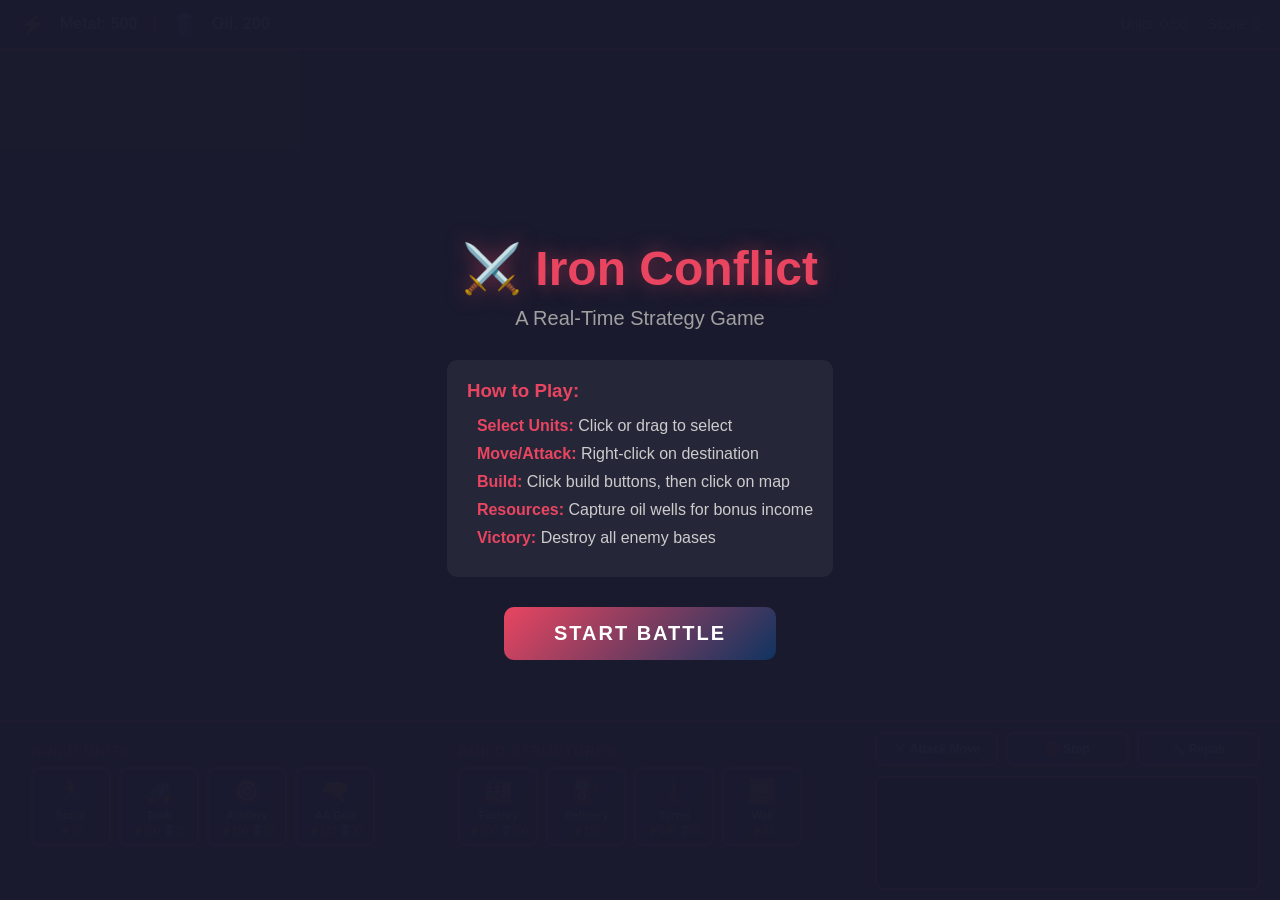
<file: index.html>
<!DOCTYPE html>
<html lang="en">
<head>
    <meta charset="UTF-8">
    <meta name="viewport" content="width=device-width, initial-scale=1.0">
    <title>Iron Conflict - RTS Game</title>
    <link rel="stylesheet" href="styles.css">
</head>
<body>
    <div id="game-container">
        <canvas id="gameCanvas"></canvas>
        
        <!-- Top UI Bar -->
        <div id="top-ui">
            <div class="resource-display">
                <span class="resource-icon">⚡</span>
                <span id="metal-display">Metal: 0</span>
                <span class="resource-separator">|</span>
                <span class="resource-icon">🛢️</span>
                <span id="oil-display">Oil: 0</span>
            </div>
            <div class="game-info">
                <span id="population-display">Units: 0/50</span>
                <span id="score-display">Score: 0</span>
            </div>
        </div>
        
        <!-- Bottom Control Panel -->
        <div id="bottom-ui">
            <div class="unit-selector" id="unit-selector">
                <div class="selector-title">Build Units</div>
                <div class="unit-buttons">
                    <button class="unit-btn" data-unit="scout" title="Scout - Fast recon unit">
                        <div class="unit-icon">🏃</div>
                        <div class="unit-name">Scout</div>
                        <div class="unit-cost">⚡50</div>
                    </button>
                    <button class="unit-btn" data-unit="tank" title="Tank - Heavy assault">
                        <div class="unit-icon">🚜</div>
                        <div class="unit-name">Tank</div>
                        <div class="unit-cost">⚡100 🛢️25</div>
                    </button>
                    <button class="unit-btn" data-unit="artillery" title="Artillery - Long range">
                        <div class="unit-icon">🎯</div>
                        <div class="unit-name">Artillery</div>
                        <div class="unit-cost">⚡150 🛢️50</div>
                    </button>
                    <button class="unit-btn" data-unit="anti-air" title="Anti-Air - Defense">
                        <div class="unit-icon">🔫</div>
                        <div class="unit-name">AA Gun</div>
                        <div class="unit-cost">⚡120 🛢️30</div>
                    </button>
                </div>
            </div>
            
            <div class="building-selector" id="building-selector">
                <div class="selector-title">Build Structures</div>
                <div class="building-buttons">
                    <button class="building-btn" data-building="factory" title="Factory - Produces units">
                        <div class="building-icon">🏭</div>
                        <div class="building-name">Factory</div>
                        <div class="building-cost">⚡200 🛢️100</div>
                    </button>
                    <button class="building-btn" data-building="refinery" title="Refinery - Produces oil">
                        <div class="building-icon">⛽</div>
                        <div class="building-name">Refinery</div>
                        <div class="building-cost">⚡150</div>
                    </button>
                    <button class="building-btn" data-building="turret" title="Turret - Defensive structure">
                        <div class="building-icon">🗼</div>
                        <div class="building-name">Turret</div>
                        <div class="building-cost">⚡100 🛢️50</div>
                    </button>
                    <button class="building-btn" data-building="wall" title="Wall - Blocks enemies">
                        <div class="building-icon">🧱</div>
                        <div class="building-name">Wall</div>
                        <div class="building-cost">⚡25</div>
                    </button>
                </div>
            </div>
            
            <div class="action-panel">
                <div class="action-buttons">
                    <button id="attack-move-btn" class="action-btn" title="Attack Move">
                        ⚔️ Attack Move
                    </button>
                    <button id="stop-btn" class="action-btn" title="Stop">
                        🛑 Stop
                    </button>
                    <button id="repair-btn" class="action-btn" title="Repair">
                        🔧 Repair
                    </button>
                </div>
                <div class="minimap-container">
                    <canvas id="minimap"></canvas>
                </div>
            </div>
        </div>
        
        <!-- Build Mode Overlay -->
        <div id="build-overlay" class="hidden">
            <div class="build-info">
                <span id="build-name">Building...</span>
                <span id="build-cost"></span>
            </div>
            <button id="cancel-build" class="cancel-btn">Cancel (ESC)</button>
        </div>
        
        <!-- Game Over Screen -->
        <div id="game-over" class="hidden">
            <div class="game-over-content">
                <h1 id="game-over-title">Game Over</h1>
                <p id="game-over-message"></p>
                <button id="restart-btn" class="restart-btn">Play Again</button>
            </div>
        </div>
        
        <!-- Start Screen -->
        <div id="start-screen">
            <div class="start-content">
                <h1>⚔️ Iron Conflict</h1>
                <p class="game-subtitle">A Real-Time Strategy Game</p>
                <div class="instructions">
                    <h3>How to Play:</h3>
                    <ul>
                        <li><strong>Select Units:</strong> Click or drag to select</li>
                        <li><strong>Move/Attack:</strong> Right-click on destination</li>
                        <li><strong>Build:</strong> Click build buttons, then click on map</li>
                        <li><strong>Resources:</strong> Capture oil wells for bonus income</li>
                        <li><strong>Victory:</strong> Destroy all enemy bases</li>
                    </ul>
                </div>
                <button id="start-game-btn" class="start-btn">Start Battle</button>
            </div>
        </div>
    </div>
    
    <script src="script.js"></script>
</body>
</html>
</file>
<file: styles.css>
* {
    margin: 0;
    padding: 0;
    box-sizing: border-box;
}

body {
    font-family: 'Segoe UI', Tahoma, Geneva, Verdana, sans-serif;
    background: #1a1a2e;
    overflow: hidden;
    height: 100vh;
    width: 100vw;
}

#game-container {
    position: relative;
    width: 100%;
    height: 100%;
}

#gameCanvas {
    display: block;
    background: #2d5016;
    cursor: crosshair;
}

/* Top UI Bar */
#top-ui {
    position: absolute;
    top: 0;
    left: 0;
    right: 0;
    height: 50px;
    background: linear-gradient(180deg, #16213e 0%, #1a1a2e 100%);
    border-bottom: 2px solid #e94560;
    display: flex;
    justify-content: space-between;
    align-items: center;
    padding: 0 20px;
    z-index: 100;
}

.resource-display {
    display: flex;
    align-items: center;
    gap: 15px;
    color: #fff;
    font-size: 16px;
    font-weight: bold;
}

.resource-icon {
    font-size: 20px;
}

.resource-separator {
    color: #e94560;
}

.game-info {
    display: flex;
    gap: 20px;
    color: #fff;
    font-size: 14px;
}

/* Bottom UI Panel */
#bottom-ui {
    position: absolute;
    bottom: 0;
    left: 0;
    right: 0;
    height: 180px;
    background: linear-gradient(0deg, #16213e 0%, #1a1a2e 100%);
    border-top: 2px solid #e94560;
    display: flex;
    padding: 10px 20px;
    gap: 20px;
    z-index: 100;
}

.unit-selector, .building-selector {
    flex: 1;
    background: rgba(255, 255, 255, 0.05);
    border-radius: 10px;
    padding: 10px;
    border: 1px solid rgba(233, 69, 96, 0.3);
}

.selector-title {
    color: #e94560;
    font-size: 14px;
    font-weight: bold;
    margin-bottom: 8px;
    text-transform: uppercase;
    letter-spacing: 1px;
}

.unit-buttons, .building-buttons {
    display: flex;
    gap: 8px;
    flex-wrap: wrap;
}

.unit-btn, .building-btn {
    background: linear-gradient(135deg, #0f3460 0%, #16213e 100%);
    border: 2px solid #e94560;
    border-radius: 8px;
    padding: 8px;
    min-width: 80px;
    cursor: pointer;
    transition: all 0.2s ease;
    color: #fff;
    display: flex;
    flex-direction: column;
    align-items: center;
    gap: 4px;
}

.unit-btn:hover, .building-btn:hover {
    background: linear-gradient(135deg, #e94560 0%, #0f3460 100%);
    transform: scale(1.05);
}

.unit-btn:disabled, .building-btn:disabled {
    opacity: 0.5;
    cursor: not-allowed;
    transform: none;
}

.unit-icon, .building-icon {
    font-size: 24px;
}

.unit-name, .building-name {
    font-size: 11px;
    font-weight: bold;
}

.unit-cost, .building-cost {
    font-size: 10px;
    color: #ffd700;
}

.action-panel {
    flex: 1;
    display: flex;
    flex-direction: column;
    gap: 10px;
}

.action-buttons {
    display: flex;
    gap: 8px;
}

.action-btn {
    flex: 1;
    background: linear-gradient(135deg, #0f3460 0%, #16213e 100%);
    border: 2px solid #e94560;
    border-radius: 8px;
    padding: 8px;
    color: #fff;
    font-size: 12px;
    font-weight: bold;
    cursor: pointer;
    transition: all 0.2s ease;
}

.action-btn:hover {
    background: linear-gradient(135deg, #e94560 0%, #0f3460 100%);
}

.minimap-container {
    flex: 1;
    background: #000;
    border: 2px solid #e94560;
    border-radius: 8px;
    overflow: hidden;
}

#minimap {
    width: 100%;
    height: 100%;
}

/* Build Overlay */
#build-overlay {
    position: absolute;
    top: 60px;
    left: 50%;
    transform: translateX(-50%);
    background: rgba(22, 33, 62, 0.95);
    border: 2px solid #e94560;
    border-radius: 10px;
    padding: 15px 25px;
    display: flex;
    align-items: center;
    gap: 20px;
    z-index: 200;
}

.build-info {
    color: #fff;
    font-size: 16px;
    font-weight: bold;
}

.cancel-btn {
    background: #e94560;
    border: none;
    color: #fff;
    padding: 8px 16px;
    border-radius: 5px;
    cursor: pointer;
    font-weight: bold;
}

.cancel-btn:hover {
    background: #ff6b6b;
}

/* Start Screen */
#start-screen {
    position: absolute;
    top: 0;
    left: 0;
    right: 0;
    bottom: 0;
    background: rgba(26, 26, 46, 0.98);
    display: flex;
    justify-content: center;
    align-items: center;
    z-index: 300;
}

.start-content {
    text-align: center;
    color: #fff;
    max-width: 600px;
    padding: 40px;
}

.start-content h1 {
    font-size: 48px;
    margin-bottom: 10px;
    color: #e94560;
    text-shadow: 0 0 20px rgba(233, 69, 96, 0.5);
}

.game-subtitle {
    font-size: 20px;
    margin-bottom: 30px;
    color: #a0a0a0;
}

.instructions {
    background: rgba(255, 255, 255, 0.05);
    border-radius: 10px;
    padding: 20px;
    margin-bottom: 30px;
    text-align: left;
}

.instructions h3 {
    color: #e94560;
    margin-bottom: 15px;
}

.instructions ul {
    list-style: none;
    padding-left: 10px;
}

.instructions li {
    margin-bottom: 10px;
    color: #ccc;
}

.instructions strong {
    color: #e94560;
}

.start-btn {
    background: linear-gradient(135deg, #e94560 0%, #0f3460 100%);
    border: none;
    color: #fff;
    padding: 15px 50px;
    font-size: 20px;
    font-weight: bold;
    border-radius: 10px;
    cursor: pointer;
    transition: all 0.3s ease;
    text-transform: uppercase;
    letter-spacing: 2px;
}

.start-btn:hover {
    transform: scale(1.1);
    box-shadow: 0 0 30px rgba(233, 69, 96, 0.6);
}

/* Game Over Screen */
#game-over {
    position: absolute;
    top: 0;
    left: 0;
    right: 0;
    bottom: 0;
    background: rgba(26, 26, 46, 0.95);
    display: flex;
    justify-content: center;
    align-items: center;
    z-index: 300;
}

.game-over-content {
    text-align: center;
    color: #fff;
}

.game-over-content h1 {
    font-size: 60px;
    margin-bottom: 20px;
    color: #e94560;
}

.game-over-content p {
    font-size: 24px;
    margin-bottom: 30px;
}

.restart-btn {
    background: linear-gradient(135deg, #e94560 0%, #0f3460 100%);
    border: none;
    color: #fff;
    padding: 15px 40px;
    font-size: 18px;
    font-weight: bold;
    border-radius: 10px;
    cursor: pointer;
    transition: all 0.3s ease;
}

.restart-btn:hover {
    transform: scale(1.1);
    box-shadow: 0 0 30px rgba(233, 69, 96, 0.6);
}

.hidden {
    display: none !important;
}

.selection-box {
    position: absolute;
    border: 2px dashed #00ff00;
    background: rgba(0, 255, 0, 0.1);
    pointer-events: none;
    z-index: 50;
}

.context-menu {
    position: absolute;
    background: rgba(22, 33, 62, 0.95);
    border: 2px solid #e94560;
    border-radius: 8px;
    padding: 5px;
    z-index: 150;
    display: none;
}

.context-menu button {
    background: transparent;
    border: none;
    color: #fff;
    padding: 8px 15px;
    width: 100%;
    text-align: left;
    cursor: pointer;
    border-radius: 5px;
}

.context-menu button:hover {
    background: #e94560;
}
</file>
